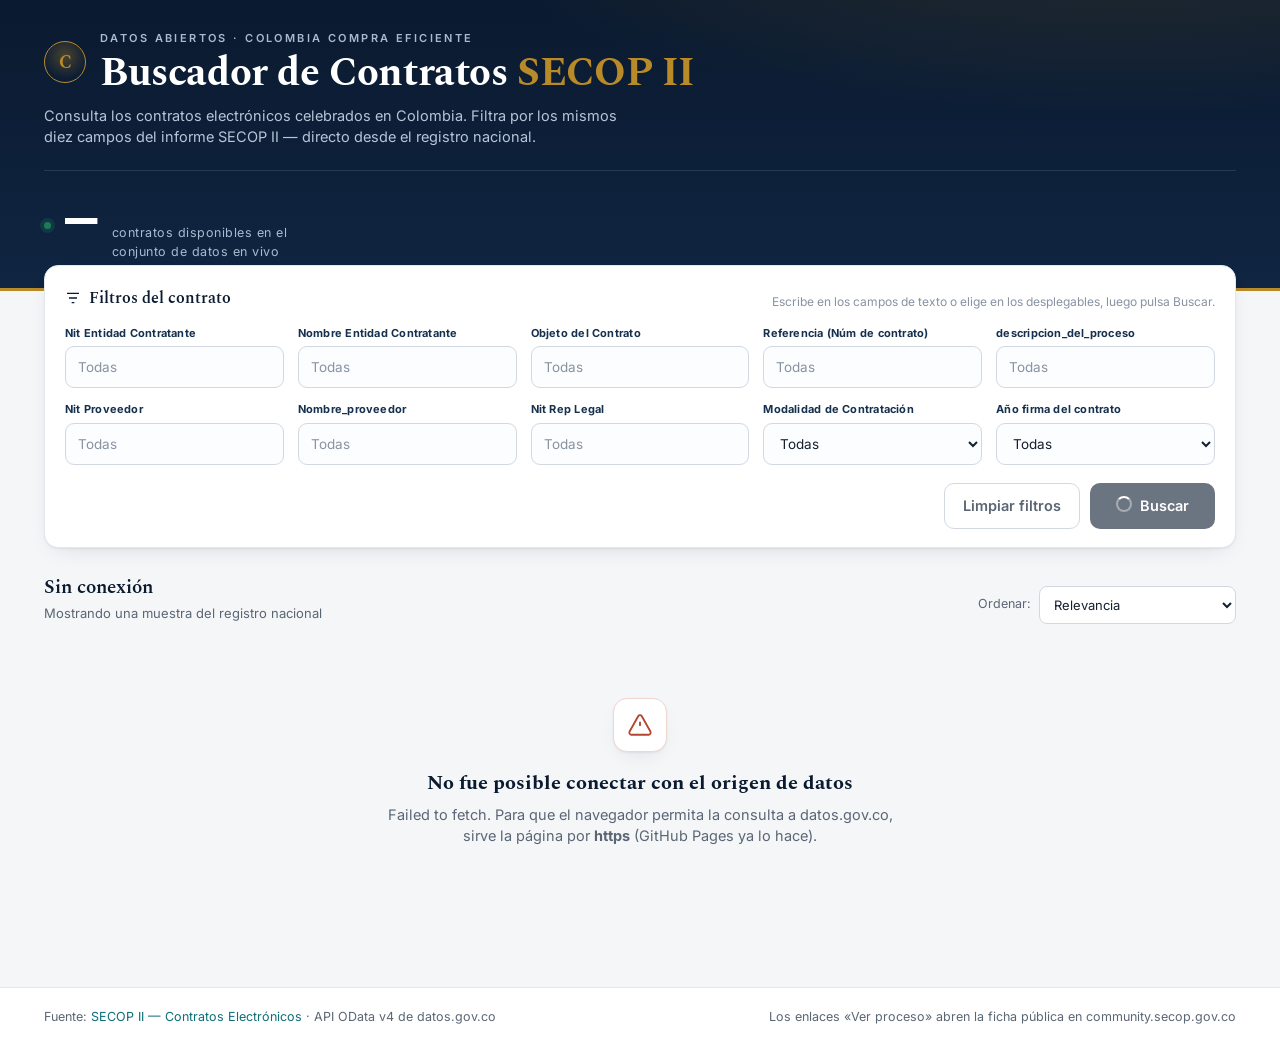
<file: Index.html>
<!DOCTYPE html>
<html lang="es">
<head>
<meta charset="UTF-8" />
<meta name="viewport" content="width=device-width, initial-scale=1.0" />
<title>Buscador de Contratos · SECOP II</title>
<meta name="description" content="Buscador de contratos electrónicos del SECOP II sobre datos abiertos de Colombia." />

<link rel="preconnect" href="https://fonts.googleapis.com">
<link rel="preconnect" href="https://fonts.gstatic.com" crossorigin>
<link href="https://fonts.googleapis.com/css2?family=Spectral:wght@500;600;700&family=Inter:wght@400;500;600;700&family=IBM+Plex+Mono:wght@500;600&display=swap" rel="stylesheet">

<style>
  :root{
    --ink:#0A1A2F; --ink-2:#102542; --ink-3:#16314f;
    --surface:#F5F6F8; --paper:#FFFFFF; --line:#E3E7EE; --line-2:#D2D8E2;
    --muted:#5B6675; --muted-2:#8893A2; --text:#15202E;
    --gold:#B98A28; --gold-soft:#F3E8CE; --teal:#0E6E78; --teal-soft:#E2F0F1; --ok:#1E7A5A;
    --shadow: 0 1px 2px rgba(10,26,47,.06), 0 8px 24px -12px rgba(10,26,47,.18);
  }
  *{box-sizing:border-box}
  html,body{margin:0;padding:0}
  body{background:var(--surface);color:var(--text);
    font-family:'Inter',system-ui,-apple-system,Segoe UI,Roboto,sans-serif;
    -webkit-font-smoothing:antialiased;line-height:1.5}
  ::selection{background:var(--gold-soft)}
  a{color:var(--teal);text-decoration:none}
  a:hover{text-decoration:underline}
  button{font-family:inherit}

  /* hero */
  .hero{background:
      radial-gradient(1200px 380px at 88% -40%, rgba(185,138,40,.20), transparent 60%),
      linear-gradient(180deg, var(--ink) 0%, var(--ink-2) 100%);
    color:#EAF0F7;border-bottom:3px solid var(--gold)}
  .hero-inner{max-width:1240px;margin:0 auto;padding:30px 24px 26px}
  .brandrow{display:flex;align-items:center;gap:14px;flex-wrap:wrap}
  .seal{width:42px;height:42px;border-radius:50%;flex:0 0 auto;border:1.5px solid var(--gold);
    display:grid;place-items:center;background:radial-gradient(circle at 50% 35%, rgba(185,138,40,.35), rgba(185,138,40,0) 70%);
    color:var(--gold);font-family:'Spectral',serif;font-weight:700;font-size:18px}
  .eyebrow{font-size:11px;letter-spacing:.22em;text-transform:uppercase;color:#A9BBD0;font-weight:600;margin:0}
  h1.title{font-family:'Spectral',serif;font-weight:700;font-size:clamp(26px,4.4vw,40px);
    line-height:1.05;margin:6px 0 0;letter-spacing:-.01em;color:#FFF}
  .title .em{color:var(--gold)}
  .hero-sub{color:#B7C5D8;max-width:64ch;margin:10px 0 0;font-size:14.5px}
  .counter{margin-top:22px;display:flex;align-items:baseline;gap:14px;flex-wrap:wrap;
    padding-top:18px;border-top:1px solid rgba(255,255,255,.10)}
  .counter .big{font-family:'IBM Plex Mono',monospace;font-weight:600;font-size:clamp(30px,6vw,54px);
    line-height:1;color:#FFF;font-variant-numeric:tabular-nums;letter-spacing:.01em}
  .counter .lbl{font-size:12.5px;color:#A9BBD0;letter-spacing:.04em;max-width:24ch}
  .counter .dot{width:7px;height:7px;border-radius:50%;background:var(--ok);
    box-shadow:0 0 0 4px rgba(30,122,90,.25);align-self:center}

  /* panel de filtros */
  .wrap{max-width:1240px;margin:0 auto;padding:0 24px}
  .panel{background:var(--paper);border:1px solid var(--line);border-radius:14px;box-shadow:var(--shadow);
    margin-top:-26px;position:relative;z-index:2;padding:20px 20px 18px}
  .panel-head{display:flex;align-items:baseline;justify-content:space-between;gap:12px;flex-wrap:wrap;margin-bottom:14px}
  .panel-head h2{font-family:'Spectral',serif;font-size:16px;font-weight:600;color:var(--ink);margin:0;
    display:flex;align-items:center;gap:8px}
  .panel-head .hint{font-size:12px;color:var(--muted-2)}

  .grid{display:grid;grid-template-columns:repeat(5,1fr);gap:13px 14px}
  .fld{min-width:0}
  .fld label{display:block;font-size:11px;font-weight:700;letter-spacing:.02em;color:var(--ink-3);
    margin-bottom:5px;white-space:nowrap;overflow:hidden;text-overflow:ellipsis}
  .ctrl{position:relative}
  .ctrl input,.ctrl select{width:100%;height:42px;border:1.5px solid var(--line-2);border-radius:9px;
    padding:0 12px;font-family:inherit;font-size:13.5px;color:var(--text);background:#FCFDFE;
    transition:border-color .15s, box-shadow .15s}
  .ctrl input{padding-right:30px}
  .ctrl input:focus,.ctrl select:focus{outline:none;border-color:var(--teal);box-shadow:0 0 0 3px var(--teal-soft)}
  .ctrl input::placeholder{color:var(--muted-2)}
  .ctrl .typed{position:absolute;right:10px;top:50%;transform:translateY(-50%);color:var(--muted-2);
    pointer-events:none;display:flex}
  .ctrl input:placeholder-shown + .typed{opacity:.55}

  .panel-actions{display:flex;justify-content:flex-end;align-items:center;margin-top:18px;gap:10px;flex-wrap:wrap}
  .btn{border:none;border-radius:10px;font-weight:600;font-size:14.5px;cursor:pointer;
    transition:transform .08s, background .15s;display:inline-flex;align-items:center;justify-content:center;gap:8px}
  .btn:active{transform:translateY(1px)}
  .btn-primary{background:var(--ink);color:#fff;padding:0 26px;height:46px}
  .btn-primary:hover{background:var(--ink-3)}
  .btn-primary:disabled{opacity:.6;cursor:default}
  .btn-ghost{background:transparent;color:var(--muted);height:46px;padding:0 18px;border:1.5px solid var(--line-2)}
  .btn-ghost:hover{background:var(--surface);color:var(--text)}
  .btn:focus-visible{outline:2px solid var(--teal);outline-offset:2px}

  /* resultados */
  .resultsbar{max-width:1240px;margin:26px auto 0;padding:0 24px;
    display:flex;justify-content:space-between;align-items:flex-end;gap:16px;flex-wrap:wrap}
  .rcount{font-family:'Spectral',serif;font-size:19px;font-weight:600;color:var(--ink)}
  .rcount span{color:var(--gold)}
  .rsub{font-size:13px;color:var(--muted);margin-top:2px}
  .sortwrap{display:flex;align-items:center;gap:8px;font-size:12.5px;color:var(--muted)}
  .sortwrap select{height:38px;border:1.5px solid var(--line-2);border-radius:8px;padding:0 10px;
    font-family:inherit;font-size:13px;background:var(--paper);color:var(--text)}
  .sortwrap select:focus{outline:none;border-color:var(--teal);box-shadow:0 0 0 3px var(--teal-soft)}

  .list{max-width:1240px;margin:14px auto 0;padding:0 24px 60px;display:grid;gap:14px}

  .card{background:var(--paper);border:1px solid var(--line);border-radius:13px;box-shadow:var(--shadow);
    overflow:hidden;position:relative;transition:border-color .15s, transform .12s, box-shadow .15s}
  .card:hover{border-color:var(--line-2);transform:translateY(-1px);
    box-shadow:0 2px 4px rgba(10,26,47,.06), 0 14px 34px -14px rgba(10,26,47,.28)}
  .card::before{content:"";position:absolute;left:0;top:0;bottom:0;width:4px;background:var(--accent,var(--ink-3))}
  .card-grid{display:grid;grid-template-columns:1fr 230px}
  .card-main{padding:18px 20px 18px 22px;min-width:0}
  .ent{font-family:'Spectral',serif;font-size:17px;font-weight:600;color:var(--ink);margin:0;line-height:1.2}
  .meta-line{display:flex;flex-wrap:wrap;gap:6px 14px;margin-top:7px;font-size:12.5px;color:var(--muted)}
  .meta-line .k{color:var(--muted-2)}
  .objeto{margin:12px 0 0;font-size:14px;color:#33414f;line-height:1.5;
    display:-webkit-box;-webkit-line-clamp:3;-webkit-box-orient:vertical;overflow:hidden}
  .prov{margin-top:12px;display:flex;align-items:center;gap:8px;font-size:13.5px;flex-wrap:wrap}
  .prov .plabel{color:var(--muted-2);font-size:12px}
  .prov .who{font-weight:600;color:var(--text)}
  .prov .nit{font-family:'IBM Plex Mono',monospace;font-size:12px;color:var(--muted)}
  .replegal{margin-top:6px;font-size:12px;color:var(--muted)}
  .replegal .nit{font-family:'IBM Plex Mono',monospace}
  .chips{display:flex;gap:7px;flex-wrap:wrap;margin-top:13px}
  .chip{font-size:11.5px;font-weight:600;padding:4px 9px;border-radius:999px;background:var(--surface);
    color:var(--ink-3);border:1px solid var(--line)}
  .chip.mod{background:var(--accent-soft,var(--surface));color:var(--accent-ink,var(--ink-3));border-color:transparent}

  .card-side{border-left:1px solid var(--line);background:linear-gradient(180deg,#FBFCFE,#F6F8FB);
    padding:18px 20px;display:flex;flex-direction:column;justify-content:space-between}
  .valor-lbl{font-size:10.5px;letter-spacing:.14em;text-transform:uppercase;color:var(--muted-2);font-weight:600}
  .valor{font-family:'IBM Plex Mono',monospace;font-weight:600;color:var(--ink);font-size:21px;line-height:1.1;
    margin-top:6px;font-variant-numeric:tabular-nums;word-break:break-word}
  .anio{margin-top:10px;font-size:12.5px;color:var(--muted)}
  .anio b{color:var(--ink-3)}
  .verproc{margin-top:14px;display:inline-flex;align-items:center;gap:6px;justify-content:center;height:38px;
    border-radius:9px;border:1.5px solid var(--ink);color:var(--ink);font-weight:600;font-size:13px;
    background:var(--paper);transition:background .15s,color .15s}
  .verproc:hover{background:var(--ink);color:#fff;text-decoration:none}
  .verproc.disabled{border-color:var(--line-2);color:var(--muted-2);pointer-events:none}

  .state{max-width:560px;margin:60px auto;text-align:center;padding:0 24px}
  .state .ico{width:54px;height:54px;border-radius:14px;display:grid;place-items:center;margin:0 auto 16px;
    background:var(--paper);border:1px solid var(--line);box-shadow:var(--shadow);color:var(--muted-2)}
  .state h3{font-family:'Spectral',serif;font-size:20px;color:var(--ink);margin:0 0 6px}
  .state p{color:var(--muted);margin:0;font-size:14.5px}
  .state.error .ico{color:#B4452F;border-color:#F0D6CF}

  .skel{height:152px;border-radius:13px;border:1px solid var(--line);
    background:linear-gradient(100deg,#F4F6F9 30%,#FBFCFE 50%,#F4F6F9 70%);background-size:200% 100%;animation:sh 1.2s infinite}
  @keyframes sh{to{background-position:-200% 0}}

  .loadmore{display:flex;justify-content:center;margin-top:8px}
  .loadmore .btn{background:var(--paper);color:var(--ink);border:1.5px solid var(--line-2);height:46px;padding:0 28px}
  .loadmore .btn:hover{border-color:var(--ink)}
  .loadmore .btn[disabled]{opacity:.6;cursor:default}

  footer{border-top:1px solid var(--line);background:var(--paper);margin-top:20px}
  .foot{max-width:1240px;margin:0 auto;padding:20px 24px;font-size:12.5px;color:var(--muted);
    display:flex;justify-content:space-between;gap:16px;flex-wrap:wrap}

  .spin{width:16px;height:16px;border:2px solid rgba(255,255,255,.4);border-top-color:#fff;border-radius:50%;
    animation:rot .7s linear infinite;display:inline-block}
  .spin.dark{border-color:rgba(10,26,47,.3);border-top-color:var(--ink)}
  @keyframes rot{to{transform:rotate(360deg)}}

  @media (max-width:1080px){ .grid{grid-template-columns:repeat(3,1fr)} }
  @media (max-width:720px){
    .grid{grid-template-columns:repeat(2,1fr)}
    .card-grid{grid-template-columns:1fr}
    .card-side{border-left:none;border-top:1px solid var(--line)}
    .panel-actions{justify-content:stretch}
    .panel-actions .btn{flex:1}
  }
  @media (max-width:420px){ .grid{grid-template-columns:1fr} }
  @media (prefers-reduced-motion:reduce){*{animation:none !important;transition:none !important}}
</style>
</head>
<body>

<header class="hero">
  <div class="hero-inner">
    <div class="brandrow">
      <div class="seal">C</div>
      <div>
        <p class="eyebrow">Datos Abiertos · Colombia Compra Eficiente</p>
        <h1 class="title">Buscador de Contratos <span class="em">SECOP&nbsp;II</span></h1>
      </div>
    </div>
    <p class="hero-sub">Consulta los contratos electrónicos celebrados en Colombia. Filtra por los mismos
    diez campos del informe SECOP&nbsp;II — directo desde el registro nacional.</p>
    <div class="counter">
      <span class="dot"></span>
      <span class="big" id="total">—</span>
      <span class="lbl">contratos disponibles en el conjunto de datos en vivo</span>
    </div>
  </div>
</header>

<div class="wrap">
  <form class="panel" id="form">
    <div class="panel-head">
      <h2>
        <svg width="16" height="16" viewBox="0 0 24 24" fill="none" stroke="currentColor" stroke-width="2"><path d="M3 5h18M6 12h12M10 19h4"/></svg>
        Filtros del contrato
      </h2>
      <span class="hint">Escribe en los campos de texto o elige en los desplegables, luego pulsa Buscar.</span>
    </div>

    <div class="grid">
      <div class="fld">
        <label for="f_nitEnt">Nit Entidad Contratante</label>
        <div class="ctrl"><input id="f_nitEnt" type="text" placeholder="Todas" autocomplete="off"/><span class="typed"></span></div>
      </div>
      <div class="fld">
        <label for="f_nomEnt">Nombre Entidad Contratante</label>
        <div class="ctrl"><input id="f_nomEnt" type="text" placeholder="Todas" autocomplete="off"/><span class="typed"></span></div>
      </div>
      <div class="fld">
        <label for="f_objeto">Objeto del Contrato</label>
        <div class="ctrl"><input id="f_objeto" type="text" placeholder="Todas" autocomplete="off"/><span class="typed"></span></div>
      </div>
      <div class="fld">
        <label for="f_ref">Referencia (Núm de contrato)</label>
        <div class="ctrl"><input id="f_ref" type="text" placeholder="Todas" autocomplete="off"/><span class="typed"></span></div>
      </div>
      <div class="fld">
        <label for="f_desc">descripcion_del_proceso</label>
        <div class="ctrl"><input id="f_desc" type="text" placeholder="Todas" autocomplete="off"/><span class="typed"></span></div>
      </div>

      <div class="fld">
        <label for="f_nitProv">Nit Proveedor</label>
        <div class="ctrl"><input id="f_nitProv" type="text" placeholder="Todas" autocomplete="off"/><span class="typed"></span></div>
      </div>
      <div class="fld">
        <label for="f_nomProv">Nombre_proveedor</label>
        <div class="ctrl"><input id="f_nomProv" type="text" placeholder="Todas" autocomplete="off"/><span class="typed"></span></div>
      </div>
      <div class="fld">
        <label for="f_nitRep">Nit Rep Legal</label>
        <div class="ctrl"><input id="f_nitRep" type="text" placeholder="Todas" autocomplete="off"/><span class="typed"></span></div>
      </div>
      <div class="fld">
        <label for="f_mod">Modalidad de Contratación</label>
        <div class="ctrl"><select id="f_mod"><option value="">Todas</option></select></div>
      </div>
      <div class="fld">
        <label for="f_anio">Año firma del contrato</label>
        <div class="ctrl"><select id="f_anio"><option value="">Todas</option></select></div>
      </div>
    </div>

    <div class="panel-actions">
      <button type="button" class="btn btn-ghost" id="clear">Limpiar filtros</button>
      <button class="btn btn-primary" type="submit" id="btnSearch" disabled>
        <span id="btnIcon"><span class="spin"></span></span> Buscar
      </button>
    </div>
  </form>
</div>

<div class="resultsbar">
  <div>
    <div class="rcount" id="rcount">Conectando con datos abiertos…</div>
    <div class="rsub" id="rsub">Mostrando una muestra del registro nacional</div>
  </div>
  <div class="sortwrap">
    <label for="sort">Ordenar:</label>
    <select id="sort">
      <option value="">Relevancia</option>
      <option value="fecha_desc">Fecha de firma · reciente</option>
      <option value="valor_desc">Valor · mayor a menor</option>
      <option value="valor_asc">Valor · menor a mayor</option>
    </select>
  </div>
</div>

<div class="list" id="list"></div>

<footer>
  <div class="foot">
    <span>Fuente: <a href="https://www.datos.gov.co/Gastos-Gubernamentales/SECOP-II-Contratos-Electr-nicos/jbjy-vk9h" target="_blank" rel="noopener noreferrer">SECOP&nbsp;II — Contratos Electrónicos</a> · API OData v4 de datos.gov.co</span>
    <span>Los enlaces «Ver proceso» abren la ficha pública en community.secop.gov.co</span>
  </div>
</footer>

<script>
"use strict";
(function(){
  /* ===== configuración ===== */
  var ODATA = "https://www.datos.gov.co/api/odata/v4/jbjy-vk9h";
  var PAGE = 20;

  /* candidatos por campo lógico (se resuelven contra una fila de muestra) */
  var FIELD_CANDIDATES = {
    entidad:      ["nombre_entidad","nombre_de_la_entidad","nombreentidad","entidad"],
    nitEntidad:   ["nit_entidad","nit_de_la_entidad","nit_entidad_contratante"],
    proveedor:    ["proveedor_adjudicado","nombre_del_proveedor","nombre_proveedor","proveedor"],
    docProveedor: ["documento_proveedor","nit_proveedor","documento_del_proveedor","documento"],
    objeto:       ["objeto_del_contrato","objeto_a_contratar","objeto","descripcion_del_proceso"],
    descripcion:  ["descripcion_del_proceso","descripci_n_del_proceso","descripcion"],
    referencia:   ["referencia_del_contrato","referencia_del_proceso","referencia","id_contrato"],
    repLegalId:   ["identificaci_n_representante_legal","identificacion_representante_legal","nit_representante_legal","id_representante_legal"],
    repLegal:     ["nombre_representante_legal","representante_legal"],
    modalidad:    ["modalidad_de_contratacion","tipo_de_proceso","modalidad"],
    valor:        ["valor_del_contrato","valor_total_del_contrato","valor_contrato","valor"],
    fechaFirma:   ["fecha_de_firma","fecha_de_firma_del_contrato","fecha_firma"],
    url:          ["urlproceso","url_proceso","url"],
    departamento: ["departamento","departamento_entidad","dpto"],
    ciudad:       ["ciudad","ciudad_entidad","municipio"],
    estado:       ["estado_contrato","estado_del_contrato","estado"]
  };

  var MODALIDADES = ["Contratación directa","Mínima cuantía","Licitación pública",
    "Selección abreviada de menor cuantía","Selección abreviada subasta inversa",
    "Concurso de méritos abierto","Concurso de méritos con lista corta",
    "Contratación régimen especial","Contratación régimen especial (con ofertas)",
    "Asociación Público Privada","Enajenación de bienes con sobre cerrado","Enajenación de bienes con subasta"];

  function modTheme(m){
    var s=(m||"").toLowerCase();
    if(s.indexOf("directa")>=0) return ["#0E6E78","#E2F0F1","#0A555D"];
    if(s.indexOf("mínima")>=0||s.indexOf("minima")>=0) return ["#B98A28","#F3E8CE","#7A5C16"];
    if(s.indexOf("licitaci")>=0) return ["#3457A6","#E4EAF7","#243f78"];
    if(s.indexOf("abreviada")>=0) return ["#7A4FB0","#EEE6F6","#553584"];
    if(s.indexOf("méritos")>=0||s.indexOf("meritos")>=0) return ["#1E7A5A","#DDF0E7","#125640"];
    if(s.indexOf("especial")>=0) return ["#B4452F","#F6E1DB","#822f1f"];
    return ["#16314f","#E7ECF3","#0A1A2F"];
  }

  var COP=new Intl.NumberFormat("es-CO",{style:"currency",currency:"COP",maximumFractionDigits:0});
  var NUM=new Intl.NumberFormat("es-CO");

  function esc(s){ return String(s).replace(/'/g,"''"); }
  function escHtml(s){ return String(s==null?"":s)
    .replace(/&/g,"&amp;").replace(/</g,"&lt;").replace(/>/g,"&gt;").replace(/"/g,"&quot;").replace(/'/g,"&#39;"); }
  function pick(keys,cands){ var low={}; keys.forEach(function(k){ low[k.toLowerCase()]=k; });
    for(var i=0;i<cands.length;i++){ var c=cands[i].toLowerCase(); if(low[c]) return low[c]; } return null; }
  function val(row,key){ if(!key) return undefined; var v=row[key];
    if(v&&typeof v==="object") return v.url||v.description||v.label||undefined; return v; }
  function fmtFecha(v){ if(!v) return null; var d=new Date(v); if(isNaN(d)) return String(v).slice(0,10);
    return d.toLocaleDateString("es-CO",{year:"numeric",month:"short",day:"2-digit"}); }
  function getYear(v){ if(!v) return null; var d=new Date(v); return isNaN(d)?null:d.getFullYear(); }

  /* ===== estado ===== */
  var F=null, active=null, rows=[], count=null, page=0,
      loading=false, more=false, done=false, error=null, reqId=0;
  var $=function(id){ return document.getElementById(id); };
  var list=$("list"), rcount=$("rcount"), rsub=$("rsub");

  /* poblar desplegables finitos */
  (function(){
    var m=$("f_mod"); MODALIDADES.forEach(function(x){ var o=document.createElement("option"); o.value=x;o.textContent=x;m.appendChild(o); });
    var y=$("f_anio"), now=new Date().getFullYear();
    for(var yr=now; yr>=2015; yr--){ var o=document.createElement("option"); o.value=yr;o.textContent=yr;y.appendChild(o); }
  })();

  /* ===== consultas OData ===== */
  function buildFilter(a, lower){
    if(!F) return "";
    var p=[];
    function txt(field, value){
      if(!value || !field) return;
      var v=esc(lower? value.toLowerCase() : value);
      p.push(lower? "contains(tolower("+field+"),'"+v+"')" : "contains("+field+",'"+v+"')");
    }
    txt(F.nitEntidad,   a.nitEnt);
    txt(F.entidad,      a.nomEnt);
    txt(F.objeto,       a.objeto);
    txt(F.referencia,   a.ref);
    txt(F.descripcion,  a.desc);
    txt(F.docProveedor, a.nitProv);
    txt(F.proveedor,    a.nomProv);
    txt(F.repLegalId,   a.nitRep);
    if(a.mod && F.modalidad) p.push(F.modalidad+" eq '"+esc(a.mod)+"'");
    if(a.anio && F.fechaFirma){ var yy=parseInt(a.anio,10);
      p.push(F.fechaFirma+" ge "+yy+"-01-01T00:00:00 and "+F.fechaFirma+" lt "+(yy+1)+"-01-01T00:00:00"); }
    return p.join(" and ");
  }
  function orderBy(s){
    if(!F) return "";
    if(s==="fecha_desc" && F.fechaFirma) return F.fechaFirma+" desc";
    if(s==="valor_desc" && F.valor) return F.valor+" desc";
    if(s==="valor_asc"  && F.valor) return F.valor+" asc";
    return "";
  }
  function fetchPage(a, idx, withCount){
    var skip=idx*PAGE, ord=orderBy(a.sort);
    function attempt(lower){
      var f=buildFilter(a,lower);
      var url=ODATA+"?$top="+PAGE+"&$skip="+skip;
      if(f) url+="&$filter="+encodeURIComponent(f);
      if(ord) url+="&$orderby="+encodeURIComponent(ord);
      if(withCount) url+="&$count=true";
      return fetch(url).then(function(r){ if(!r.ok) throw new Error("HTTP "+r.status); return r.json(); });
    }
    return attempt(true).catch(function(){ return attempt(false); });
  }

  /* ===== render ===== */
  function setBtnLoading(on){
    $("btnIcon").innerHTML = on
      ? '<span class="spin"></span>'
      : '<svg width="18" height="18" viewBox="0 0 24 24" fill="none" stroke="#fff" stroke-width="2"><circle cx="11" cy="11" r="7"/><path d="m20 20-3.5-3.5"/></svg>';
    $("btnSearch").disabled = on || !F;
  }

  function cardHtml(row){
    var ent=val(row,F.entidad), nitE=val(row,F.nitEntidad), prov=val(row,F.proveedor),
        docP=val(row,F.docProveedor), obj=val(row,F.objeto)||val(row,F.descripcion),
        ref=val(row,F.referencia), mod=val(row,F.modalidad), valor=val(row,F.valor),
        fecha=val(row,F.fechaFirma), url=val(row,F.url), depto=val(row,F.departamento),
        ciudad=val(row,F.ciudad), estado=val(row,F.estado),
        rep=val(row,F.repLegal), repId=val(row,F.repLegalId);

    var th=modTheme(mod), accent=th[0], soft=th[1], aink=th[2];
    var year=getYear(fecha);
    var valNum=(valor!=null && valor!=="")? Number(valor):null;
    var loc=[ciudad,depto].filter(Boolean).join(", ");

    var meta="";
    if(nitE) meta+='<span><span class="k">NIT</span> '+escHtml(nitE)+'</span>';
    if(loc)  meta+='<span>'+escHtml(loc)+'</span>';
    if(ref)  meta+='<span><span class="k">Ref.</span> '+escHtml(ref)+'</span>';

    var chips="";
    if(mod)    chips+='<span class="chip mod">'+escHtml(mod)+'</span>';
    if(estado) chips+='<span class="chip">'+escHtml(estado)+'</span>';
    if(fecha)  chips+='<span class="chip">Firmado '+escHtml(fmtFecha(fecha))+'</span>';

    var provHtml="";
    if(prov){ provHtml='<div class="prov"><span class="plabel">Proveedor</span>'+
      '<span class="who">'+escHtml(prov)+'</span>'+(docP? '<span class="nit">· '+escHtml(docP)+'</span>':'')+'</div>'; }

    var repHtml="";
    if(rep||repId){ repHtml='<div class="replegal">Rep. legal: '+escHtml(rep||"—")+
      (repId? ' <span class="nit">('+escHtml(repId)+')</span>':'')+'</div>'; }

    var safeUrl=(url && /^https?:\/\//i.test(url))? url : null;
    var verproc = safeUrl
      ? '<a class="verproc" href="'+escHtml(safeUrl)+'" target="_blank" rel="noopener noreferrer">Ver proceso '+
        '<svg width="14" height="14" viewBox="0 0 24 24" fill="none" stroke="currentColor" stroke-width="2"><path d="M7 17 17 7M9 7h8v8"/></svg></a>'
      : '<span class="verproc disabled">Sin enlace</span>';

    return ''+
    '<article class="card" style="--accent:'+accent+';--accent-soft:'+soft+';--accent-ink:'+aink+'">'+
      '<div class="card-grid">'+
        '<div class="card-main">'+
          '<h2 class="ent">'+escHtml(ent||"Entidad no registrada")+'</h2>'+
          (meta? '<div class="meta-line">'+meta+'</div>':'')+
          (obj? '<p class="objeto">'+escHtml(obj)+'</p>':'')+
          provHtml+ repHtml+
          (chips? '<div class="chips">'+chips+'</div>':'')+
        '</div>'+
        '<div class="card-side">'+
          '<div>'+
            '<div class="valor-lbl">Valor del contrato</div>'+
            '<div class="valor">'+((valNum!=null && !isNaN(valNum))? COP.format(valNum):'—')+'</div>'+
            (year? '<div class="anio">Año de firma · <b>'+year+'</b></div>':'')+
          '</div>'+ verproc+
        '</div>'+
      '</div>'+
    '</article>';
  }

  function render(){
    if(loading){ rcount.innerHTML="Buscando…"; }
    else if(count!=null){ rcount.innerHTML='<span>'+NUM.format(count)+'</span> contrato'+(count===1?'':'s')+' encontrado'+(count===1?'':'s'); }
    else { rcount.textContent=rows.length+" resultado"+(rows.length===1?'':'s'); }
    var hasF = active && (active.nitEnt||active.nomEnt||active.objeto||active.ref||active.desc||active.nitProv||active.nomProv||active.nitRep||active.mod||active.anio);
    rsub.textContent = hasF? "Según los filtros aplicados" : "Mostrando una muestra del registro nacional";

    var html="";
    if(loading && rows.length===0){ for(var i=0;i<6;i++) html+='<div class="skel"></div>'; list.innerHTML=html; return; }
    if(error){
      list.innerHTML='<div class="state error"><div class="ico">'+
        '<svg width="26" height="26" viewBox="0 0 24 24" fill="none" stroke="currentColor" stroke-width="1.7"><path d="M12 9v4M12 17h.01"/><path d="M10.3 3.9 2.4 18a2 2 0 0 0 1.7 3h15.8a2 2 0 0 0 1.7-3L13.7 3.9a2 2 0 0 0-3.4 0Z"/></svg>'+
        '</div><h3>La consulta no se pudo completar</h3>'+
        '<p>El servidor respondió con un error ('+escHtml(error)+'). Prueba con menos filtros o repite en unos segundos.</p></div>';
      return;
    }
    if(rows.length===0){
      list.innerHTML='<div class="state"><div class="ico">'+
        '<svg width="26" height="26" viewBox="0 0 24 24" fill="none" stroke="currentColor" stroke-width="1.7"><path d="M4 7h16M4 12h10M4 17h7"/></svg>'+
        '</div><h3>Sin coincidencias</h3>'+
        '<p>Ningún contrato coincide con esos filtros. Prueba términos más generales o limpia alguno.</p></div>';
      return;
    }
    for(var j=0;j<rows.length;j++) html+=cardHtml(rows[j]);
    if(!done){ html+='<div class="loadmore"><button class="btn" id="loadmore"'+(more?' disabled':'')+'>'+
      (more? '<span class="spin dark"></span>Cargando…' : 'Cargar más resultados')+'</button></div>'; }
    list.innerHTML=html;
    var lm=$("loadmore"); if(lm) lm.addEventListener("click", loadMore);
  }

  /* ===== acciones ===== */
  function runQuery(a){
    active=a; var id=++reqId;
    loading=true; error=null; rows=[]; count=null; page=0; done=false;
    setBtnLoading(true); render();
    fetchPage(a,0,true).then(function(j){
      if(id!==reqId) return;
      rows=j.value||[];
      if(j["@odata.count"]!=null) count=j["@odata.count"];
      done=rows.length<PAGE;
    }).catch(function(e){ if(id===reqId) error=(e&&e.message)||"Error de consulta"; })
    .then(function(){ if(id===reqId){ loading=false; setBtnLoading(false); render(); } });
  }
  function loadMore(){
    if(more||done) return;
    var id=reqId, next=page+1; more=true; render();
    fetchPage(active,next,false).then(function(j){
      if(id!==reqId) return;
      var v=j.value||[]; rows=rows.concat(v); page=next; done=v.length<PAGE;
    }).catch(function(e){ if(id===reqId) error=(e&&e.message)||"Error"; })
    .then(function(){ if(id===reqId){ more=false; render(); } });
  }
  function readForm(){
    return {
      nitEnt:$("f_nitEnt").value.trim(), nomEnt:$("f_nomEnt").value.trim(),
      objeto:$("f_objeto").value.trim(), ref:$("f_ref").value.trim(), desc:$("f_desc").value.trim(),
      nitProv:$("f_nitProv").value.trim(), nomProv:$("f_nomProv").value.trim(),
      nitRep:$("f_nitRep").value.trim(), mod:$("f_mod").value, anio:$("f_anio").value, sort:$("sort").value
    };
  }
  var INPUT_IDS=["f_nitEnt","f_nomEnt","f_objeto","f_ref","f_desc","f_nitProv","f_nomProv","f_nitRep","f_mod","f_anio"];

  $("form").addEventListener("submit", function(e){ e.preventDefault(); if(!F) return; runQuery(readForm()); });
  $("clear").addEventListener("click", function(){
    INPUT_IDS.forEach(function(id){ $(id).value=""; });
    if(F) runQuery(readForm());
  });
  $("sort").addEventListener("change", function(){ if(F&&active) runQuery(readForm()); });

  /* ===== arranque ===== */
  (function boot(){
    fetch(ODATA+"?$top=1").then(function(r){ if(!r.ok) throw new Error("HTTP "+r.status); return r.json(); })
    .then(function(j){
      var sample=(j.value&&j.value[0])||{}; var keys=Object.keys(sample); F={};
      for(var k in FIELD_CANDIDATES) F[k]=pick(keys,FIELD_CANDIDATES[k]);
      setBtnLoading(false);
      fetch(ODATA+"?$top=0&$count=true").then(function(x){ return x.ok?x.json():null; })
        .then(function(d){ if(d && d["@odata.count"]!=null) $("total").textContent=NUM.format(d["@odata.count"]); })
        .catch(function(){});
      runQuery(readForm());
    })
    .catch(function(e){
      list.innerHTML='<div class="state error"><div class="ico">'+
        '<svg width="26" height="26" viewBox="0 0 24 24" fill="none" stroke="currentColor" stroke-width="1.7"><path d="M12 9v4M12 17h.01"/><path d="M10.3 3.9 2.4 18a2 2 0 0 0 1.7 3h15.8a2 2 0 0 0 1.7-3L13.7 3.9a2 2 0 0 0-3.4 0Z"/></svg>'+
        '</div><h3>No fue posible conectar con el origen de datos</h3>'+
        '<p>'+escHtml((e&&e.message)||"Error de red")+'. Para que el navegador permita la consulta a datos.gov.co, sirve la página por <b>https</b> (GitHub Pages ya lo hace).</p></div>';
      rcount.textContent="Sin conexión";
    });
  })();
})();
</script>
</body>
</html>
</file>
